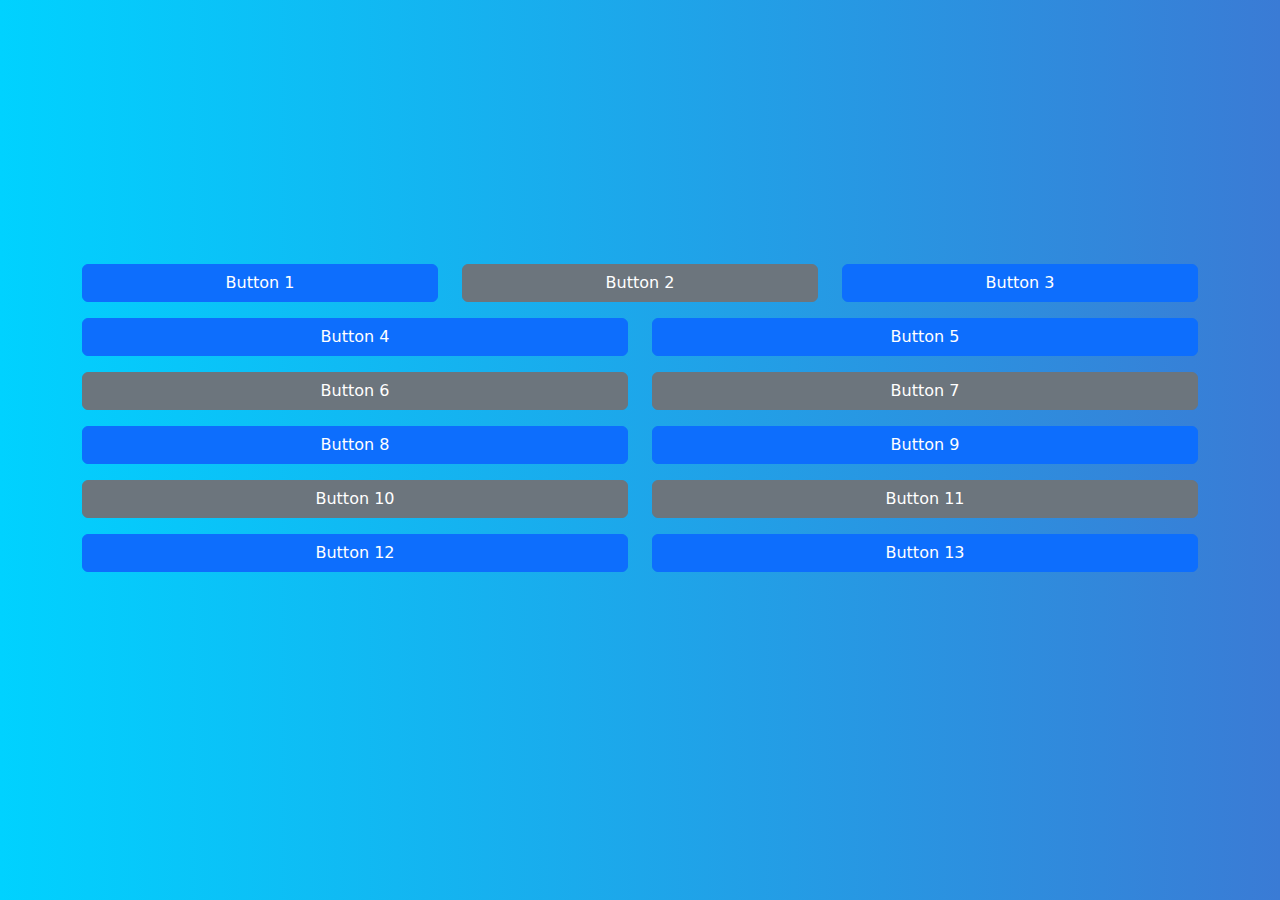
<file: project remote speaker/test/index.html>
<!DOCTYPE html>
<html>
<head>
	<meta charset="utf-8">
	<meta name="viewport" content="width=device-width, initial-scale=1">
	<title>Rudra nunu Choto</title>
	<link rel="stylesheet" type="text/css" href="style.css">
		<!-- Bootstrap CDN link -->
		<link rel="stylesheet" href="https://stackpath.bootstrapcdn.com/bootstrap/4.3.1/css/bootstrap.min.css">
		<!-- Local fallback file link -->
		<link rel="stylesheet" href="bootstrap.css" onerror="this.onerror=null; this.href='https://cdn.jsdelivr.net/npm/bootstrap@5.3.0-alpha2/dist/css/bootstrap.min.css'">
		<script src="https://code.jquery.com/jquery-3.6.0.min.js"></script>
	<script>
		  // Get the button element
		  const button = document.querySelector('.btn');
		  
		  // Change mouse cursor on hover
		  button.addEventListener('mouseenter', () => {
			button.style.cursor = 'pointer';
		  });
		  
		  // Reset mouse cursor when not hovering
		  button.addEventListener('mouseleave', () => {
			button.style.cursor = 'default';
		  });
	</script>
	</head>


	<body>

	<div class="container">
		<div class="row">
		  <div class="col-md-4">
			<a href="https://www.google.com" class="btn btn-primary btn-block animate">Button 1</a>
		  </div>
		  <div class="col-md-4">
			<a href="https://www.wikipedia.org" class="btn btn-secondary btn-block animate">Button 2</a>
		  </div>
		  <div class="col-md-4">
			<a href="https://www.github.com" class="btn btn-primary btn-block animate">Button 3</a>
		  </div>
		</div>
		<div class="row">
		  <div class="col-md-6">
			<a href="https://www.yahoo.com" class="btn btn-primary btn-block animate">Button 4</a>
		  </div>
		  <div class="col-md-6">
			<a href="https://www.amazon.com" class="btn btn-primary btn-block animate">Button 5</a>
		  </div>
		</div>
		<div class="row">
		  <div class="col-md-6">
			<a href="https://www.microsoft.com" class="btn btn-secondary btn-block animate">Button 6</a>
		  </div>
		  <div class="col-md-6">
			<a href="https://www.apple.com" class="btn btn-secondary btn-block animate">Button 7</a>
		  </div>
		</div>
		<div class="row">
		  <div class="col-md-6">
			<a href="https://www.youtube.com" class="btn btn-primary btn-block animate">Button 8</a>
		  </div>
		  <div class="col-md-6">
			<a href="https://www.instagram.com" class="btn btn-primary btn-block animate">Button 9</a>
		  </div>
		</div>
		<div class="row">
		  <div class="col-md-6">
			<a href="https://www.twitter.com" class="btn btn-secondary btn-block animate">Button 10</a>
		  </div>
		  <div class="col-md-6">
			<a href="https://www.facebook.com" class="btn btn-secondary btn-block animate">Button 11</a>
		  </div>
		</div>
		<div class="row">
		  <div class="col-md-6">
			<a href="https://www.linkedin.com" class="btn btn-primary btn-block animate">Button 12</a>
		  </div>
		  <div class="col-md-6">
			<a href="https://www.reddit.com" class="btn btn-primary btn-block animate">Button 13</a>
		  </div>
		</div>
	  </div>
	  <script>
		$(document).ready(function(){
		  $(".animate").hover(function(){
			$(this).animate({opacity: 0.5}, "fast");
		  }, function(){
			$(this).animate({opacity: 1}, "fast");
		  });
		});
	  </script>
 	
	</body>
</html>
</file>
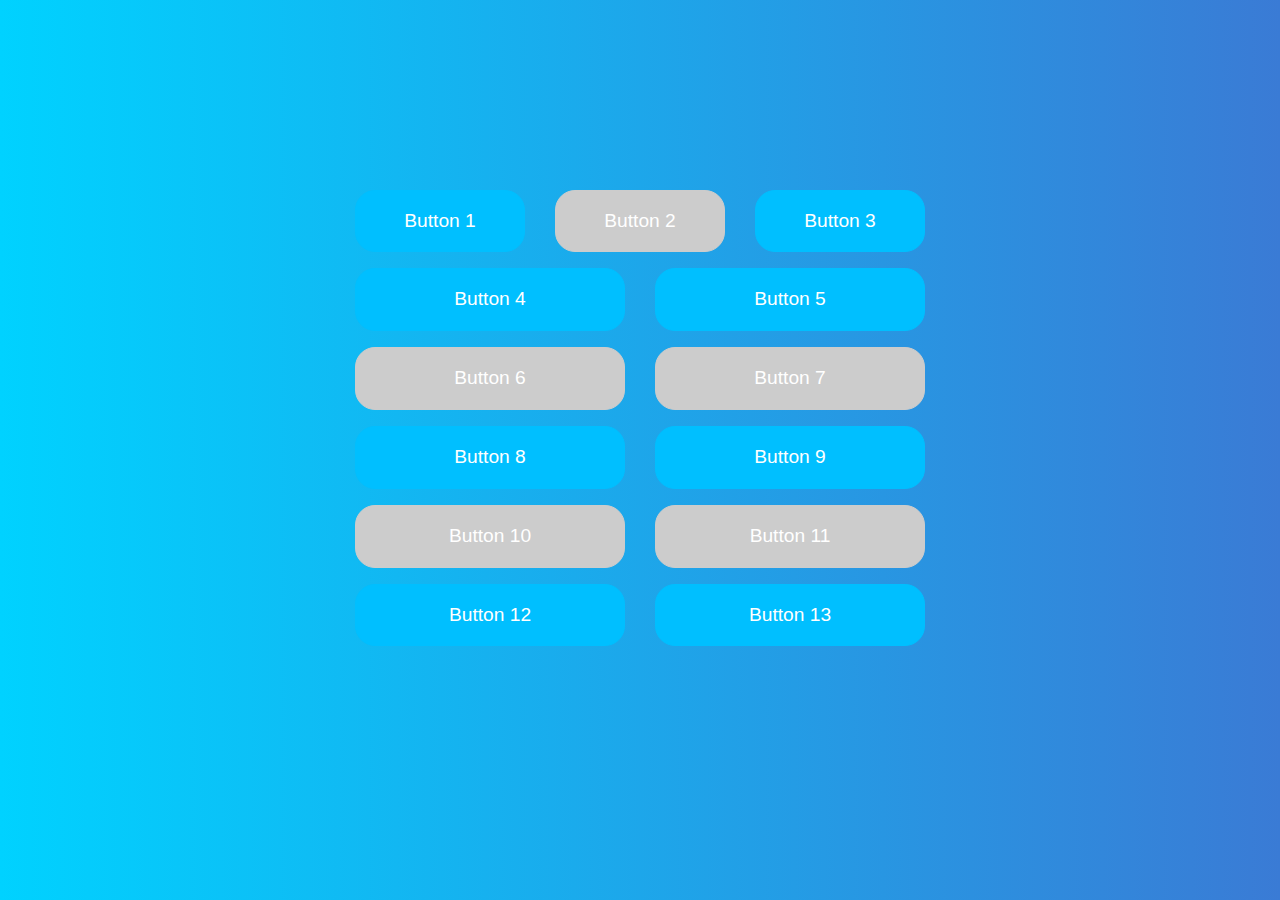
<file: project remote speaker/test/ai.html>
<!DOCTYPE html>
<html lang="en">
<head>
  
  <meta charset="UTF-8">
  <meta name="viewport" content="width=device-width, initial-scale=0.6, maximum-scale=1.0, user-scalable=0">

  <title>Button Links</title>
  <link rel="stylesheet" href="https://stackpath.bootstrapcdn.com/bootstrap/4.3.1/css/bootstrap.min.css" integrity="sha384-ggOyR0iXCbMQv3Xipma34MD+dH/1fQ784/j6cY/iJTQUOhcWr7x9JvoRxT2MZw1T" crossorigin="anonymous">
  <style>
    body {
      background: linear-gradient(to right, #00d2ff, #3a7bd5);
      background-size: cover;
      height: 100vh;
      display: flex;
      justify-content: center;
      align-items: center;
      text-align: center;
    }
    .container {
      width: 100%;
      max-width: 600px;
      margin-top: -3rem;
    }
    .row {
      margin-bottom: 1rem;
    }
    .btn {
      border-radius: 20px;
      padding: 1rem;
      font-size: 1.2rem;
    }

    .btn-primary {
      background-color: #00bfff;
      border-color: #00bfff;
    }
    .btn-primary:hover {
      background-color: #0080ff;
      border-color: #0080ff;
    }
    .btn-secondary {
      background-color: #ccc;
      border-color: #ccc;
    }
    .btn-secondary:hover {
      background-color: #bbb;
      border-color: #bbb;
    }
    @media only screen and (max-width: 1000px) {
    .btn {
    font-size: 190%;
    padding: 1rem;
    margin-bottom: 1rem;
    width: 100%;
  }
  .col-md-4, .col-md-6 {
    margin-bottom: 0.1%;
  }
  .container {
      width: 100%;
      max-width: 600px;
      margin-top: 10%;
    }
    }
    /*
    @media only screen and (max-height: 1334px) {
      .container {
      width: 100%;
      max-width: 600px;
      margin-top: 50%;
    } 
    }
    */
  </style>
  <script src="https://code.jquery.com/jquery-3.6.0.min.js"></script>
  <script>
    // Get the button element
    const button = document.querySelector('.btn');
    
    // Change mouse cursor on hover
    button.addEventListener('mouseenter', () => {
      button.style.cursor = 'pointer';
    });
    
    // Reset mouse cursor when not hovering
    button.addEventListener('mouseleave', () => {
      button.style.cursor = 'default';
    });
  </script>
</head>
<body>
  <div class="container">
    <div class="row">
      <div class="col-md-4">
        <a href="https://www.google.com" class="btn btn-primary btn-block animate">Button 1</a>
      </div>
      <div class="col-md-4">
        <a href="https://www.wikipedia.org" class="btn btn-secondary btn-block animate">Button 2</a>
      </div>
      <div class="col-md-4">
        <a href="https://www.github.com" class="btn btn-primary btn-block animate">Button 3</a>
      </div>
    </div>
    <div class="row">
      <div class="col-md-6">
        <a href="https://www.yahoo.com" class="btn btn-primary btn-block animate">Button 4</a>
      </div>
      <div class="col-md-6">
        <a href="https://www.amazon.com" class="btn btn-primary btn-block animate">Button 5</a>
      </div>
    </div>
    <div class="row">
      <div class="col-md-6">
        <a href="https://www.microsoft.com" class="btn btn-secondary btn-block animate">Button 6</a>
      </div>
      <div class="col-md-6">
        <a href="https://www.apple.com" class="btn btn-secondary btn-block animate">Button 7</a>
      </div>
    </div>
    <div class="row">
      <div class="col-md-6">
        <a href="https://www.youtube.com" class="btn btn-primary btn-block animate">Button 8</a>
      </div>
      <div class="col-md-6">
        <a href="https://www.instagram.com" class="btn btn-primary btn-block animate">Button 9</a>
      </div>
    </div>
    <div class="row">
      <div class="col-md-6">
        <a href="https://www.twitter.com" class="btn btn-secondary btn-block animate">Button 10</a>
      </div>
      <div class="col-md-6">
        <a href="https://www.facebook.com" class="btn btn-secondary btn-block animate">Button 11</a>
      </div>
    </div>
    <div class="row">
      <div class="col-md-6">
        <a href="https://www.linkedin.com" class="btn btn-primary btn-block animate">Button 12</a>
      </div>
      <div class="col-md-6">
        <a href="https://www.reddit.com" class="btn btn-primary btn-block animate">Button 13</a>
      </div>
    </div>
  </div>
  <script>
    $(document).ready(function(){
      $(".animate").hover(function(){
        $(this).animate({opacity: 0.5}, "fast");
      }, function(){
        $(this).animate({opacity: 1}, "fast");
      });
    });
  </script>

</body>
</html>
</file>
<file: project remote speaker/test/style.css>
body{
	background: linear-gradient(to right, #00d2ff, #3a7bd5);
	background-size: cover;
	height: 100vh;
	display: flex;
	justify-content: center;
	align-items: center;
	text-align: center;
}
header{
	background-color: rgb(100, 0, 0) ;
}
.container {
	width: 100%;
	max-width: 600px;
	margin-top: -3rem;
  }
  .row {
	margin-bottom: 1rem;
  }
  .btn {
	border-radius: 0;
	padding: 1rem;
	font-size: 1.2rem;
  }
  .btn-primary {
	background-color: #00bfff;
	border-color: #00bfff;
  }
  .btn-primary:hover {
	background-color: #0080ff;
	border-color: #0080ff;
  }
  .btn-secondary {
	background-color: #ccc;
	border-color: #ccc;
  }
  .btn-secondary:hover {
	background-color: #bbb;
	border-color: #bbb;
  }
</file>
